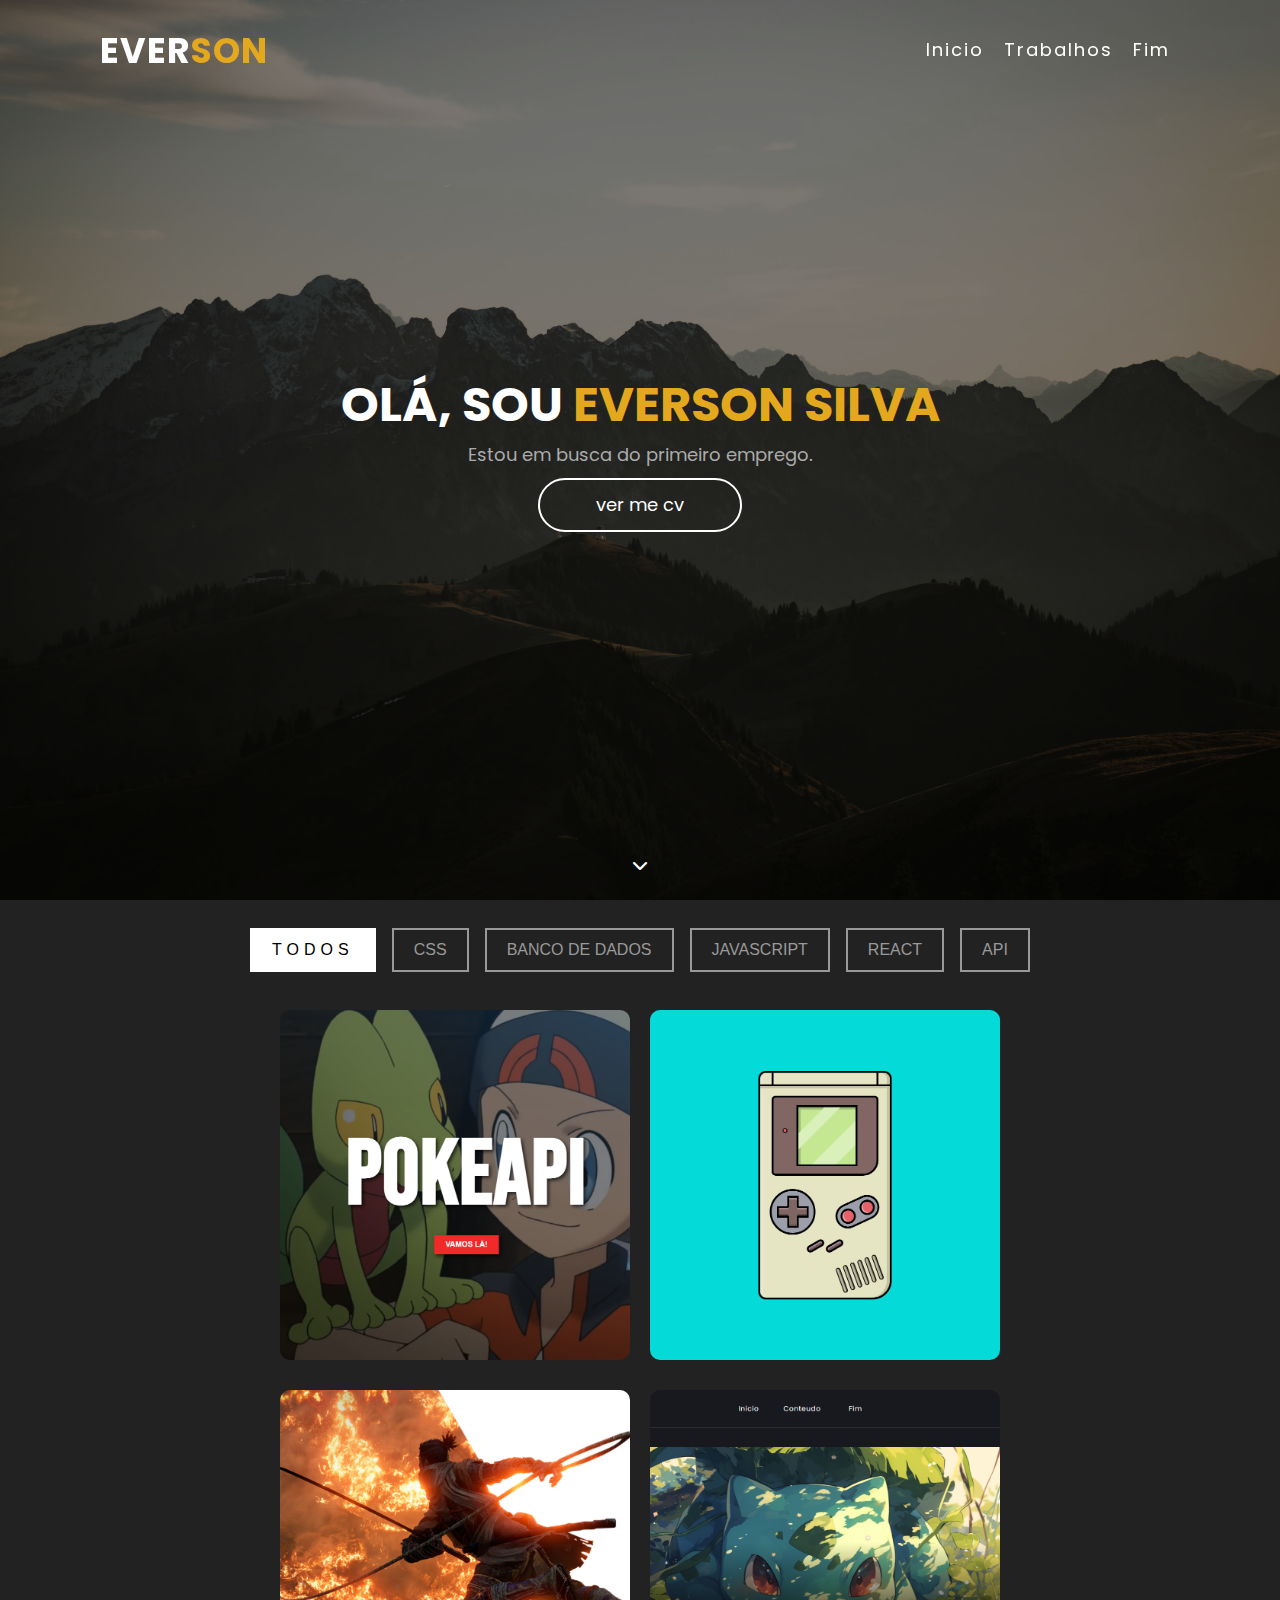
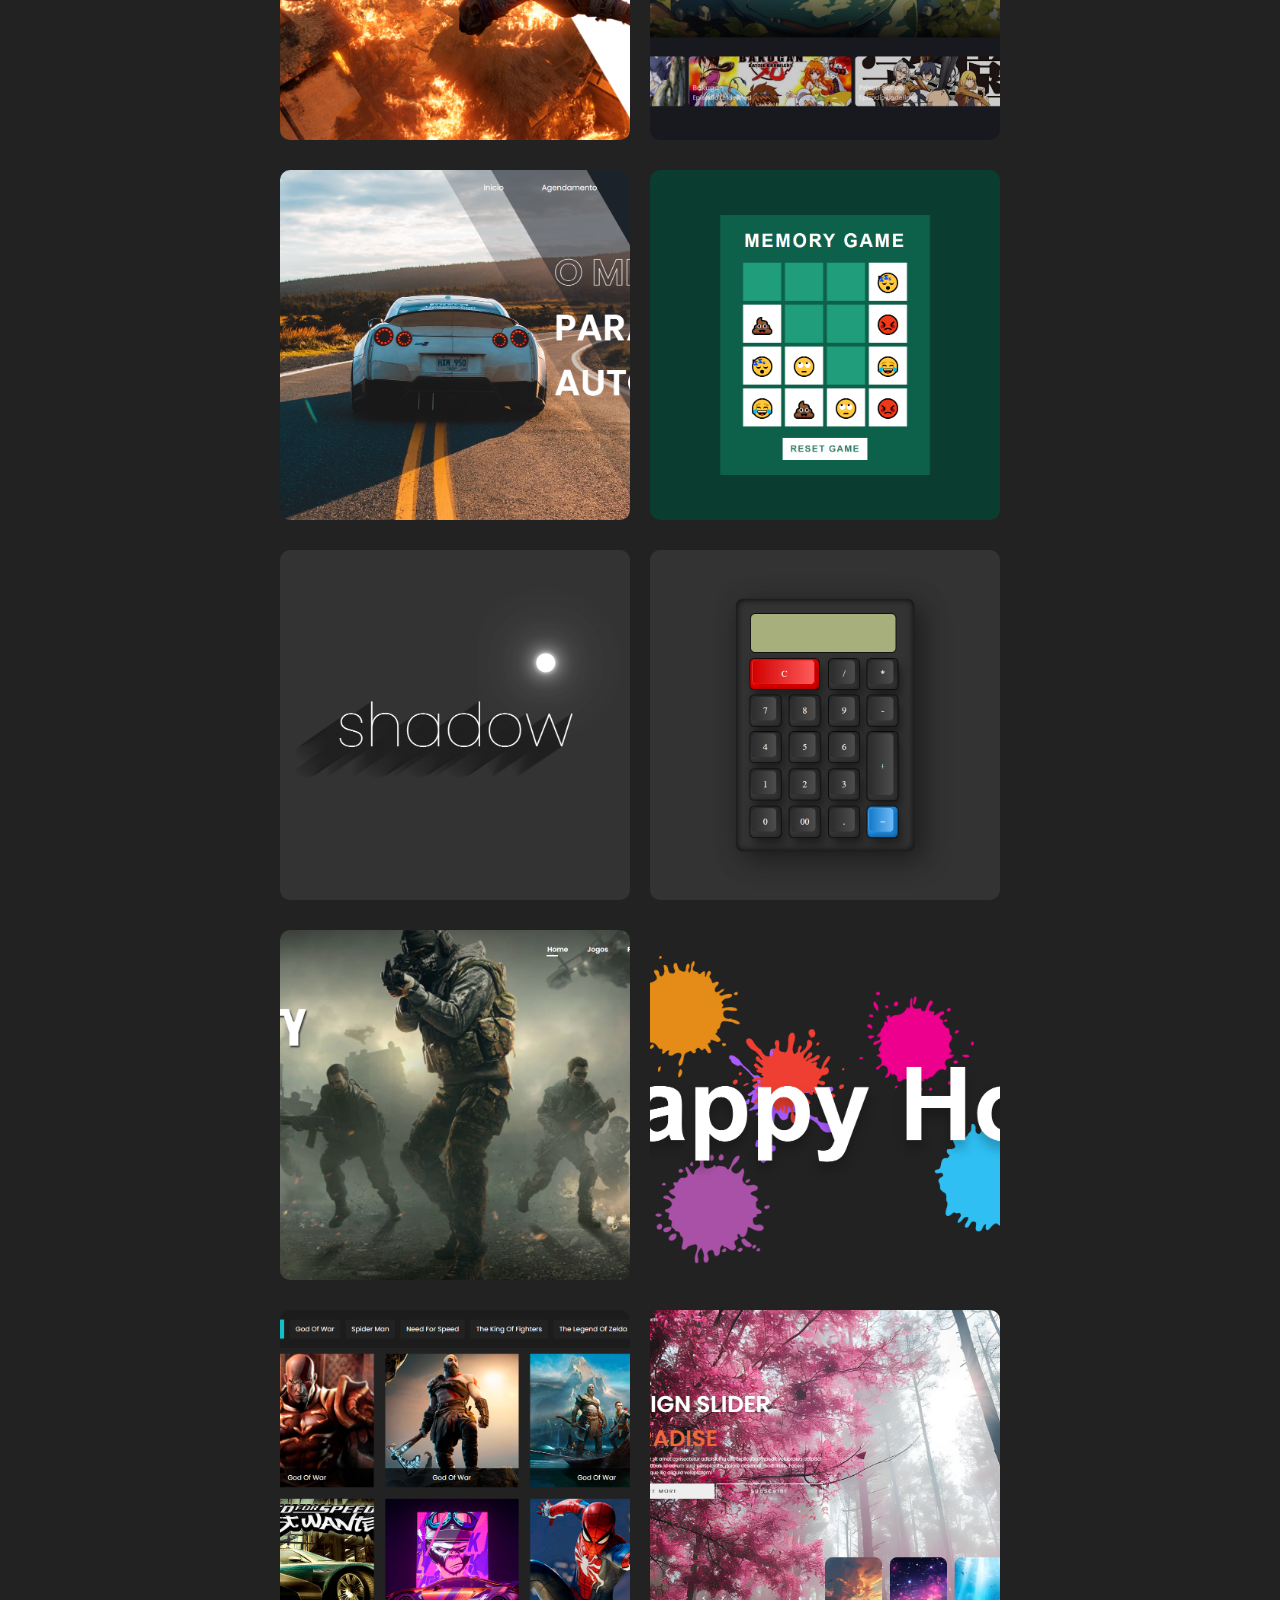
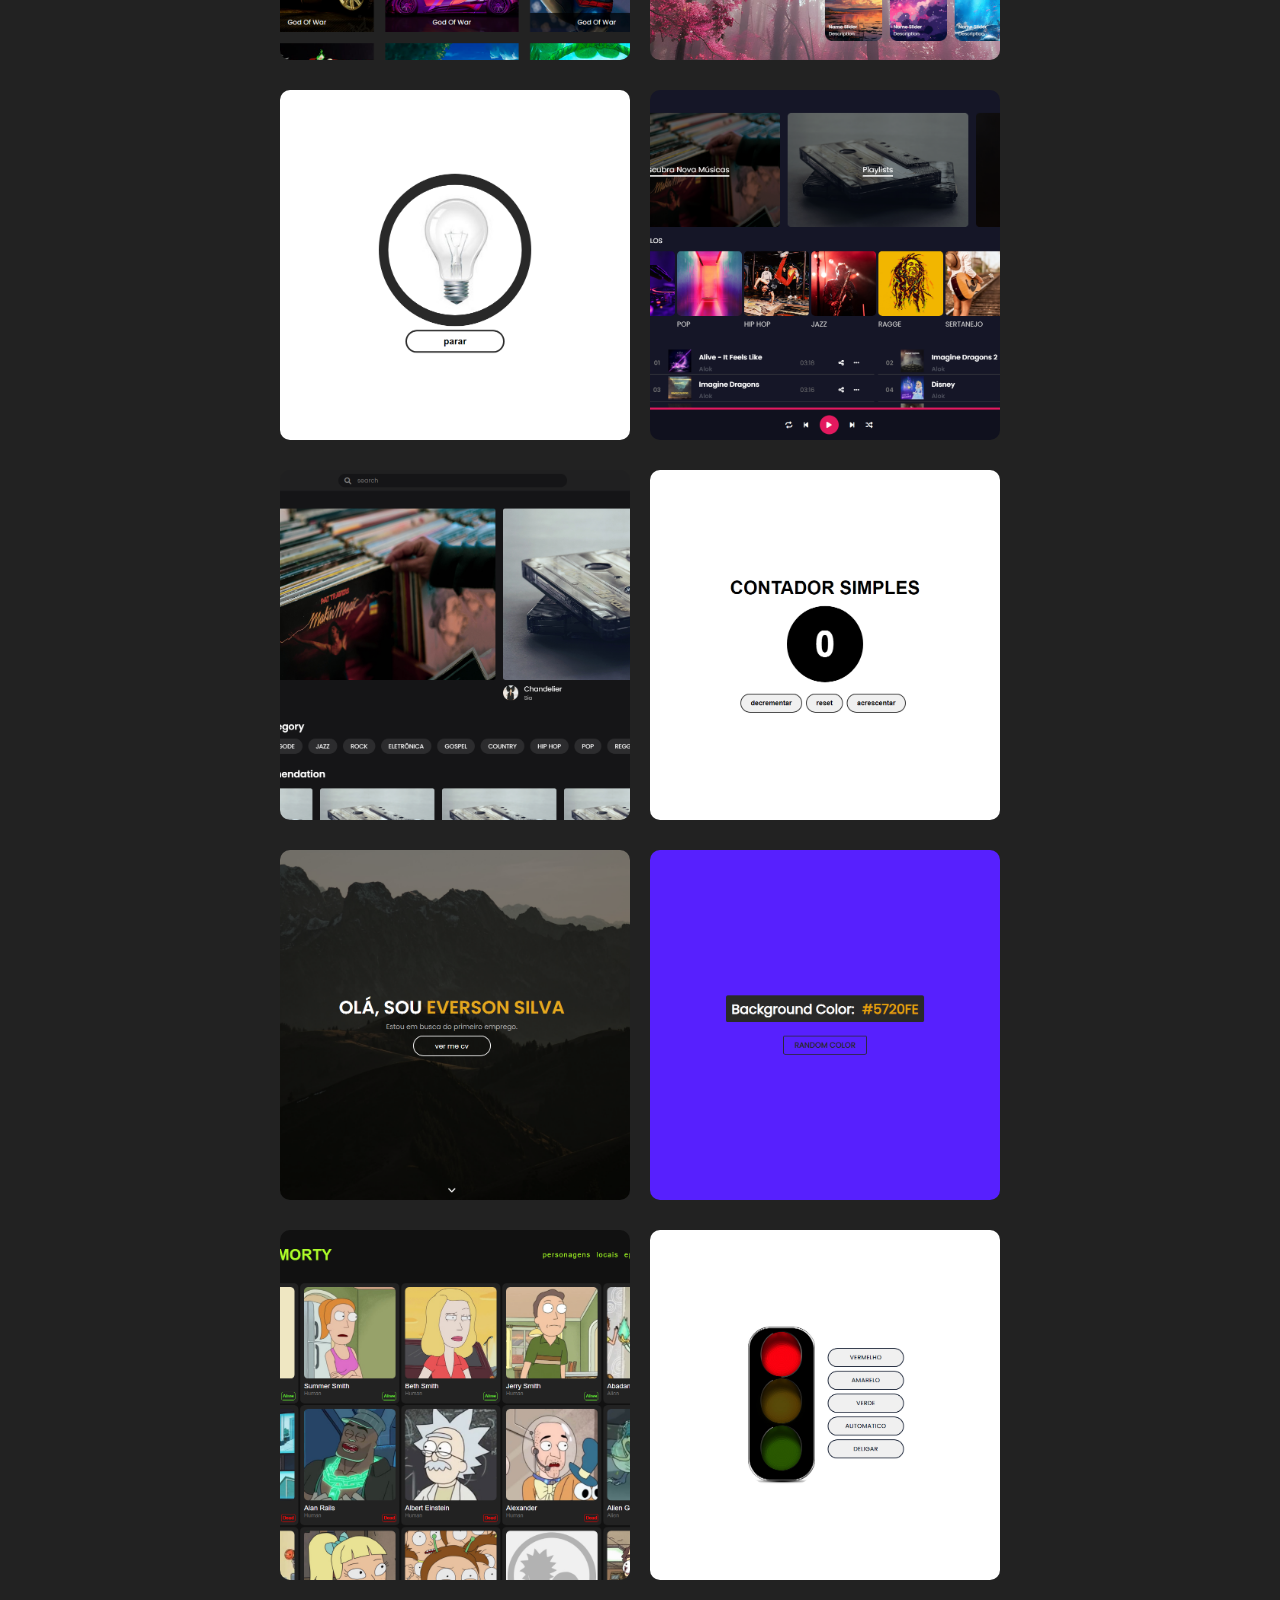
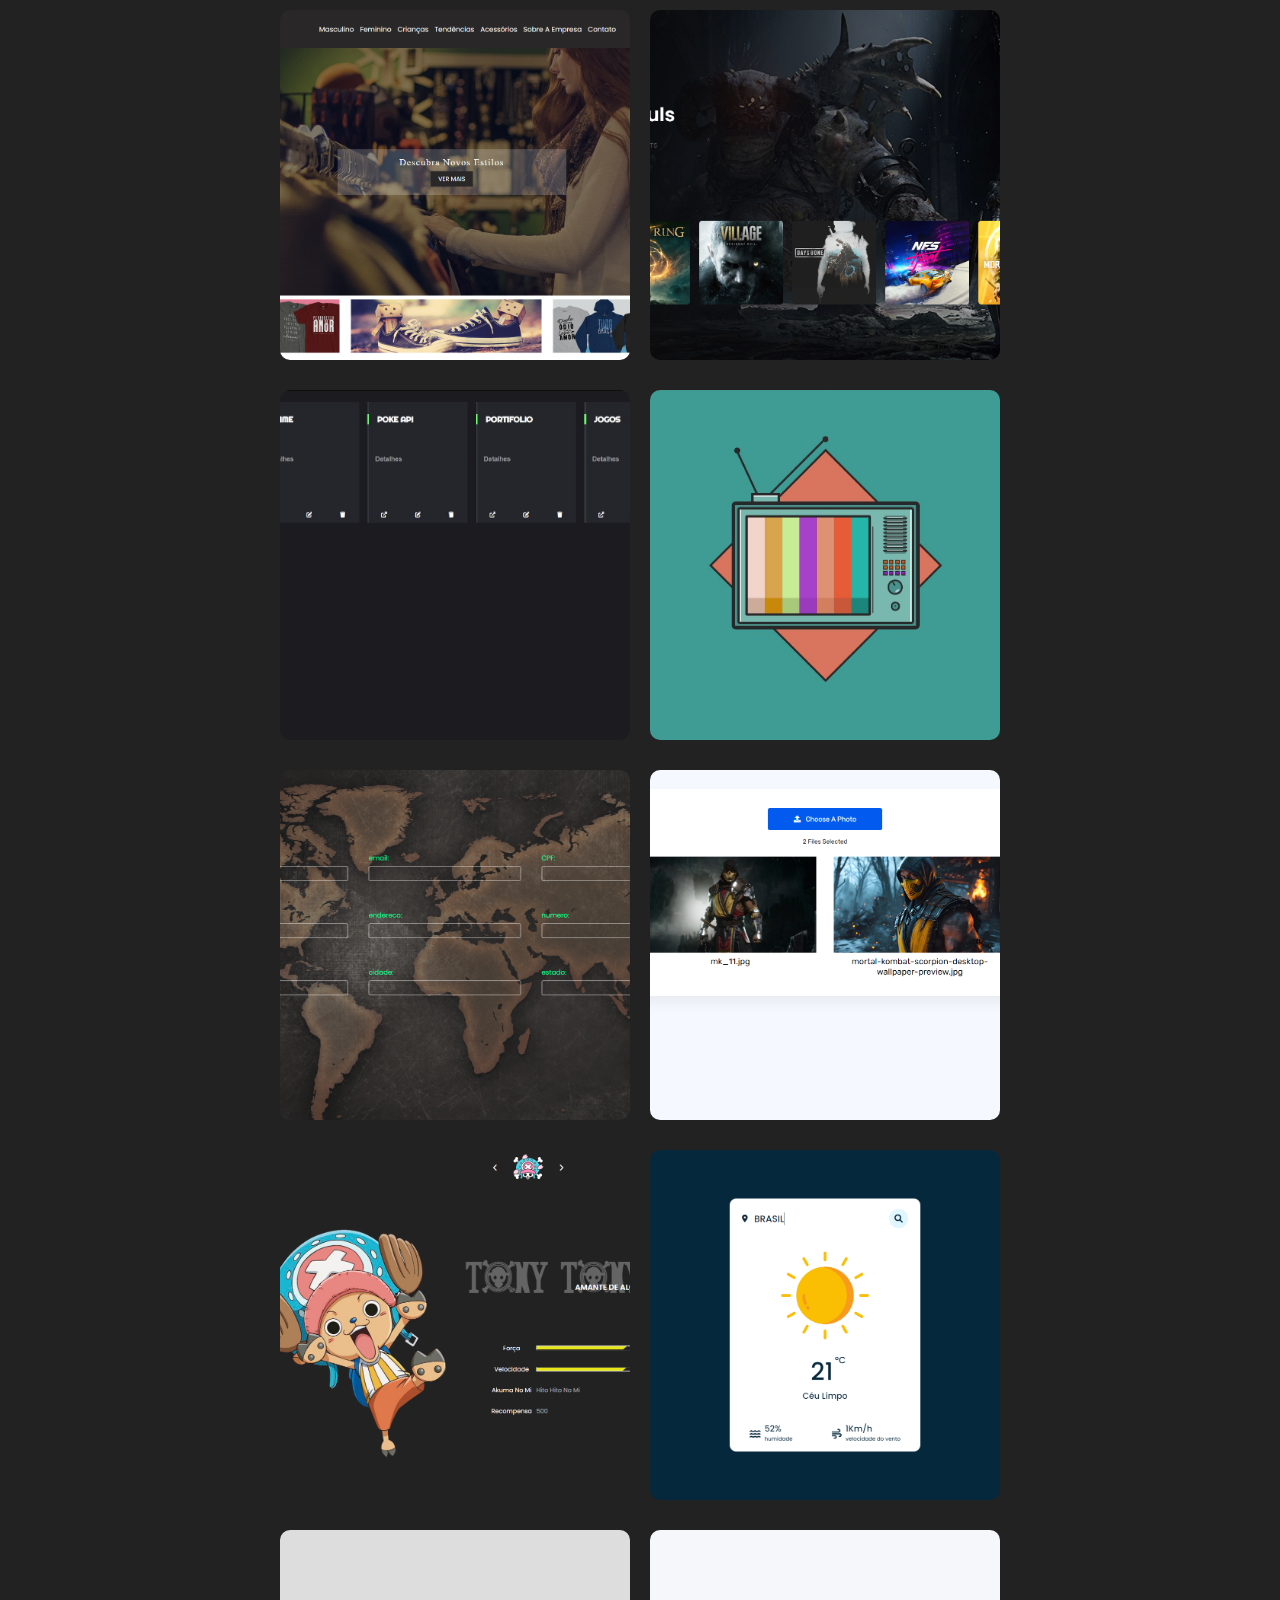
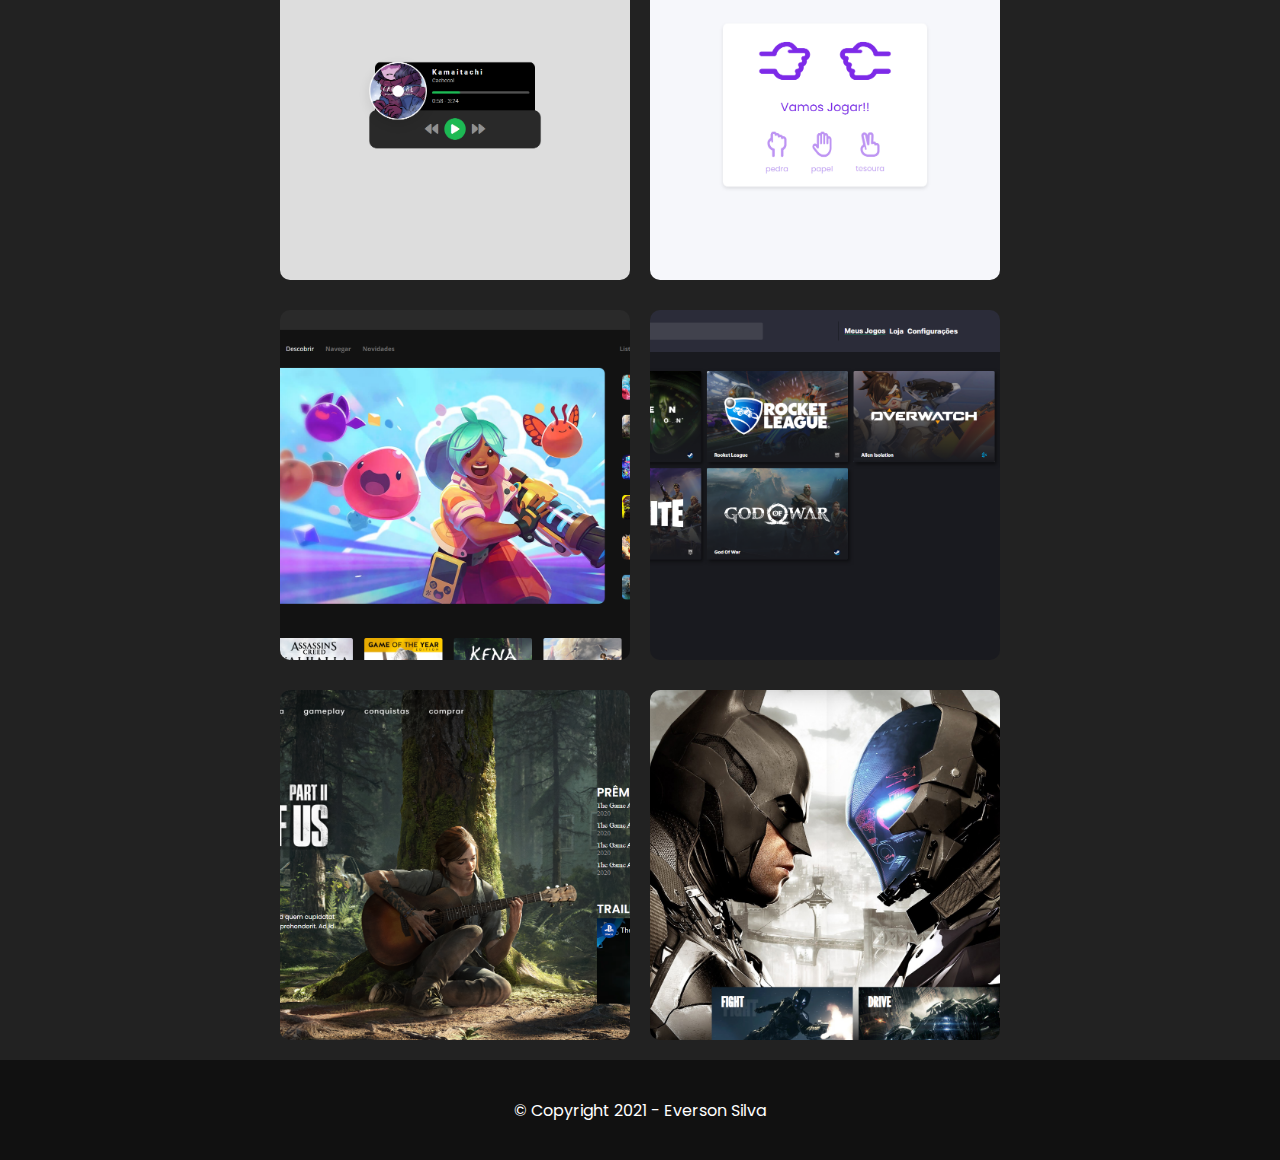
<file: index.html>
<!doctype html>
<html lang="pt-br">
    <head>
        <title> portfolio - inicio </title>
        <meta charset="utf-8">
        <script src="js/global.js" defer></script>
        <script src="js/script.js" defer></script>
        <link href="https://fonts.googleapis.com/css2?family=Poppins:wght@400;500;600&family=Roboto:wght@400;500;700&display=swap" rel="stylesheet">   
        <!--Font Awesome Icons-->
        <link rel="stylesheet" href="https://cdnjs.cloudflare.com/ajax/libs/font-awesome/6.0.0/css/all.min.css">
        <!-- Stylesheet (css) -->
        <link rel="stylesheet" type="text/css" href="css/style.css">    
        <link rel="stylesheet" type="text/css" href="css/globalStyles.css">    
    </head>
    <body>

    <div class="btnUp"></div>
<!-- ---------------- header ----------------  --> 
        <header id="init">
            <nav>
                <div id="logo">Ever<span class="color">son</span></div>
                <ul id="menu">
                    <li class="intensMenu"><a href="#init"> inicio </a></li>
                    <li class="intensMenu"><a id="trabalhos"> trabalhos </a></li>
                    <li class="intensMenu"><a href="#footer1"> fim </a></li>
                </ul>
            </nav>
            
            <div id="apresentation">
                <h2>olá, sou <span class="color">Everson Silva</span></h2>
                <p>Estou em busca do primeiro emprego.</p>
                <a href="src/curriculo/curriculo.pdf" target="_blank"> ver me cv </a>
                <div id="descer"><i class="fas fa-chevron-down"></i></div>
            </div>
            
        </header>
        
<!-- ---------------- filter ----------------  --> 
        <section id="filtro">
            <div class="itensFilter active" data-filter="all"> todos </div>
            <div class="itensFilter" data-filter="css"> css </div>
            <div class="itensFilter" data-filter="bdd"> banco de dados </div>
            <div class="itensFilter" data-filter="js"> javascript </div>
            <div class="itensFilter" data-filter="react"> react </div>
            <div class="itensFilter" data-filter="api"> api </div>
        </section>
        
<!-- ---------------- container ----------------  --> 
        <div id="container"></div>
                
<!-- ---------------- FOOTER ----------------  -->      
        <footer id="footer1">
            © Copyright 2021 - Everson Silva
        </footer>
        
    </body>
</html>
</file>
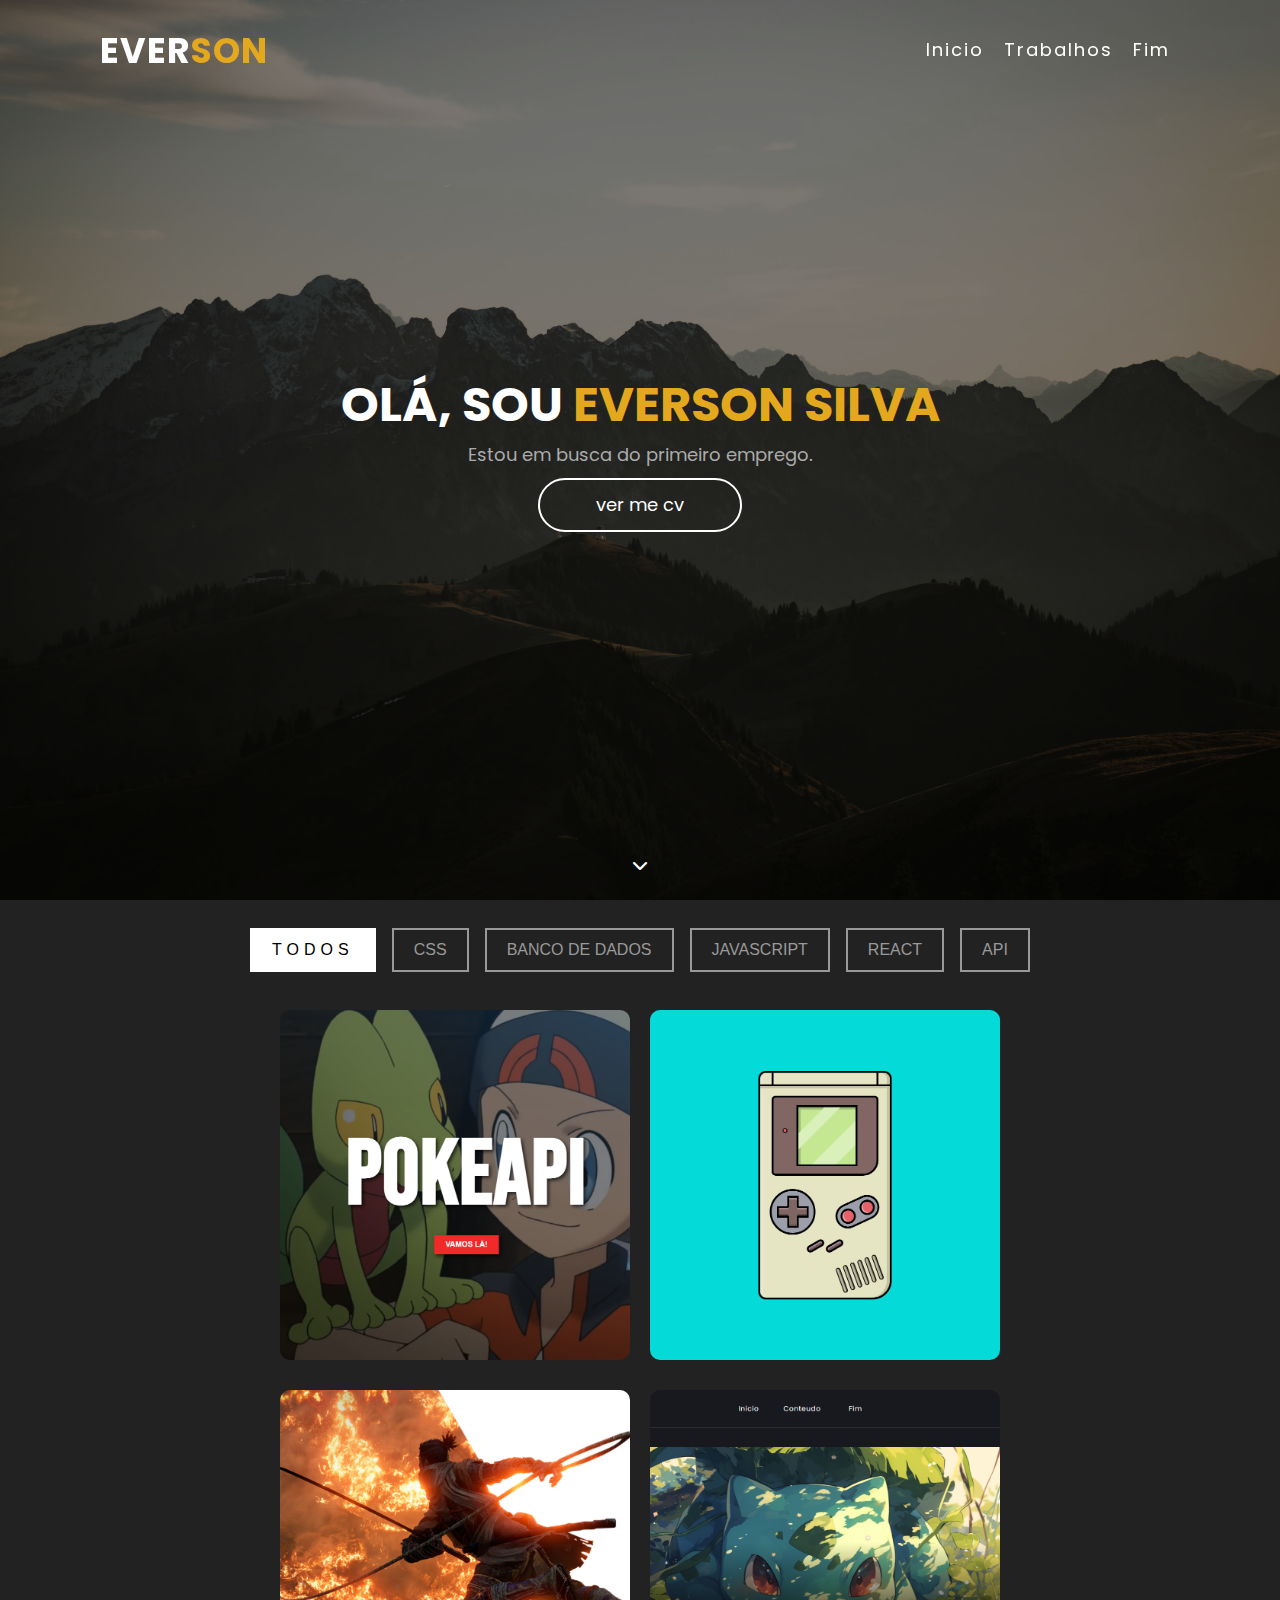
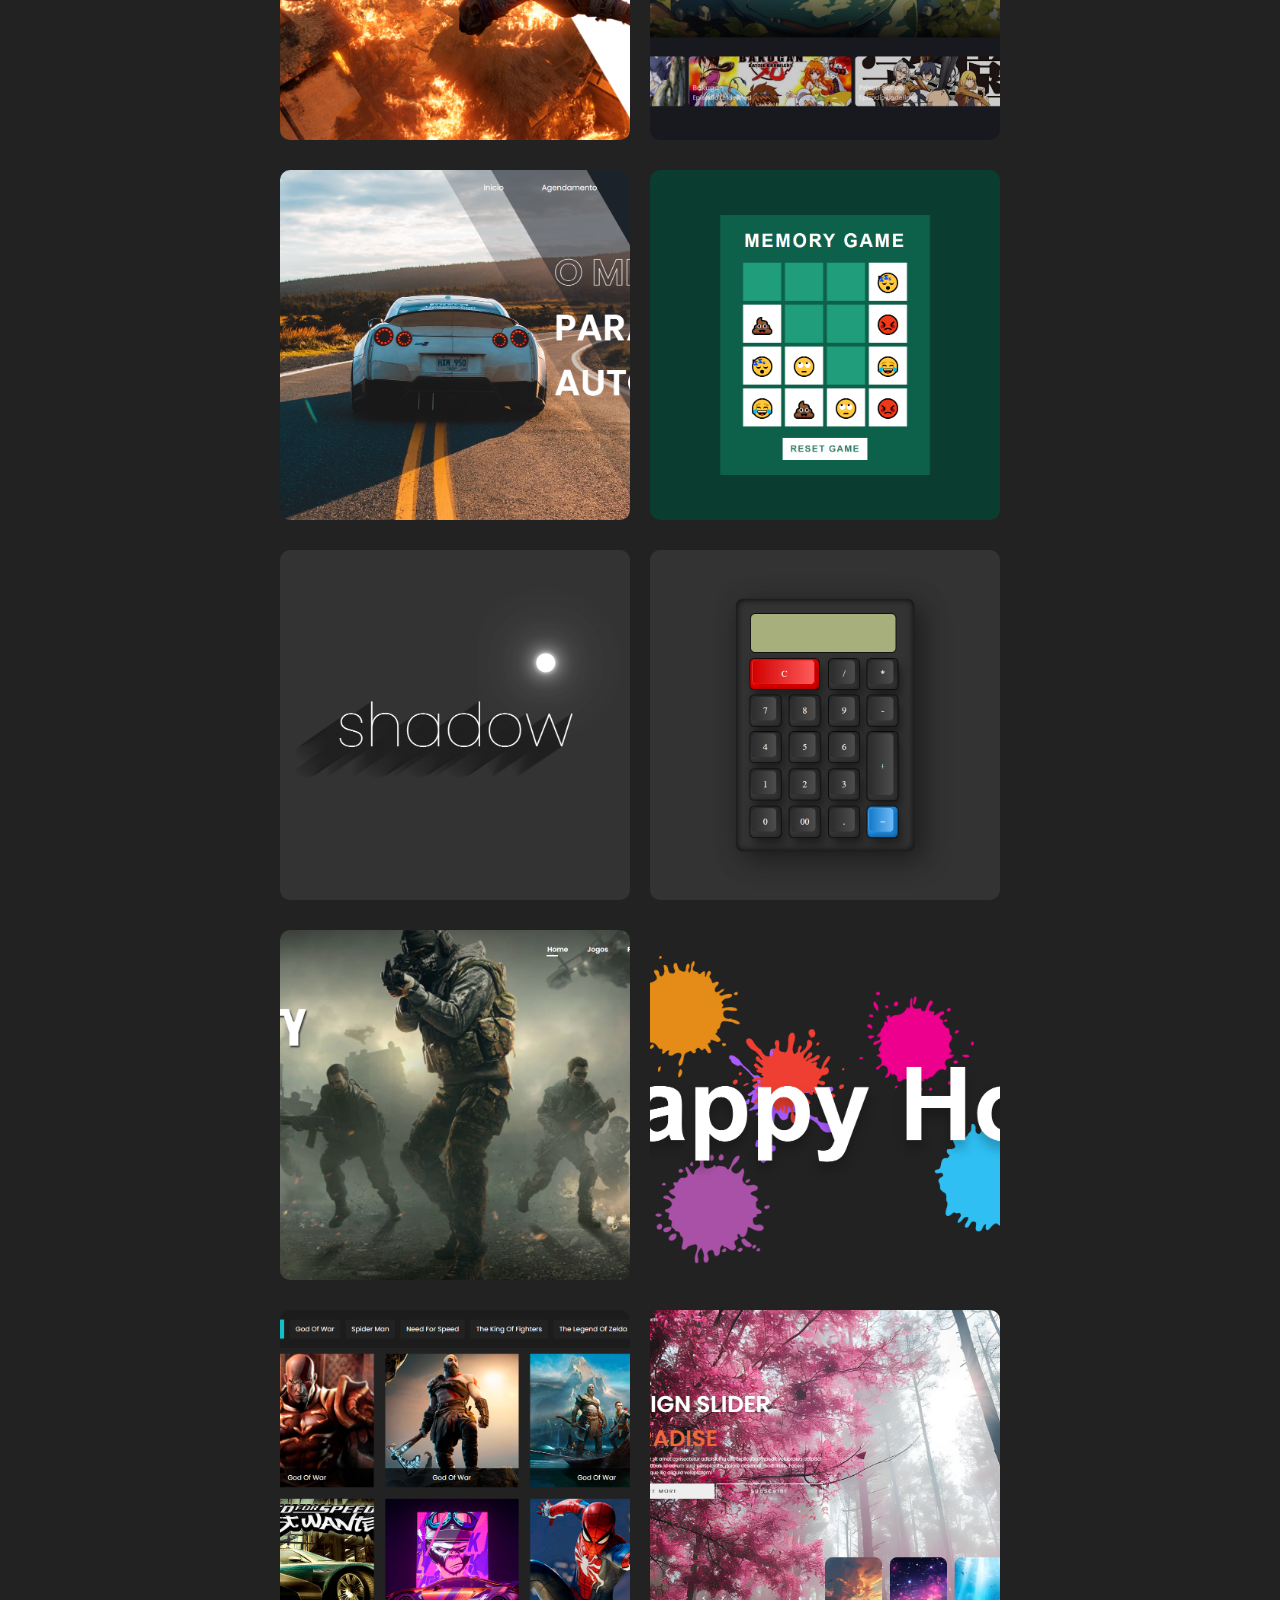
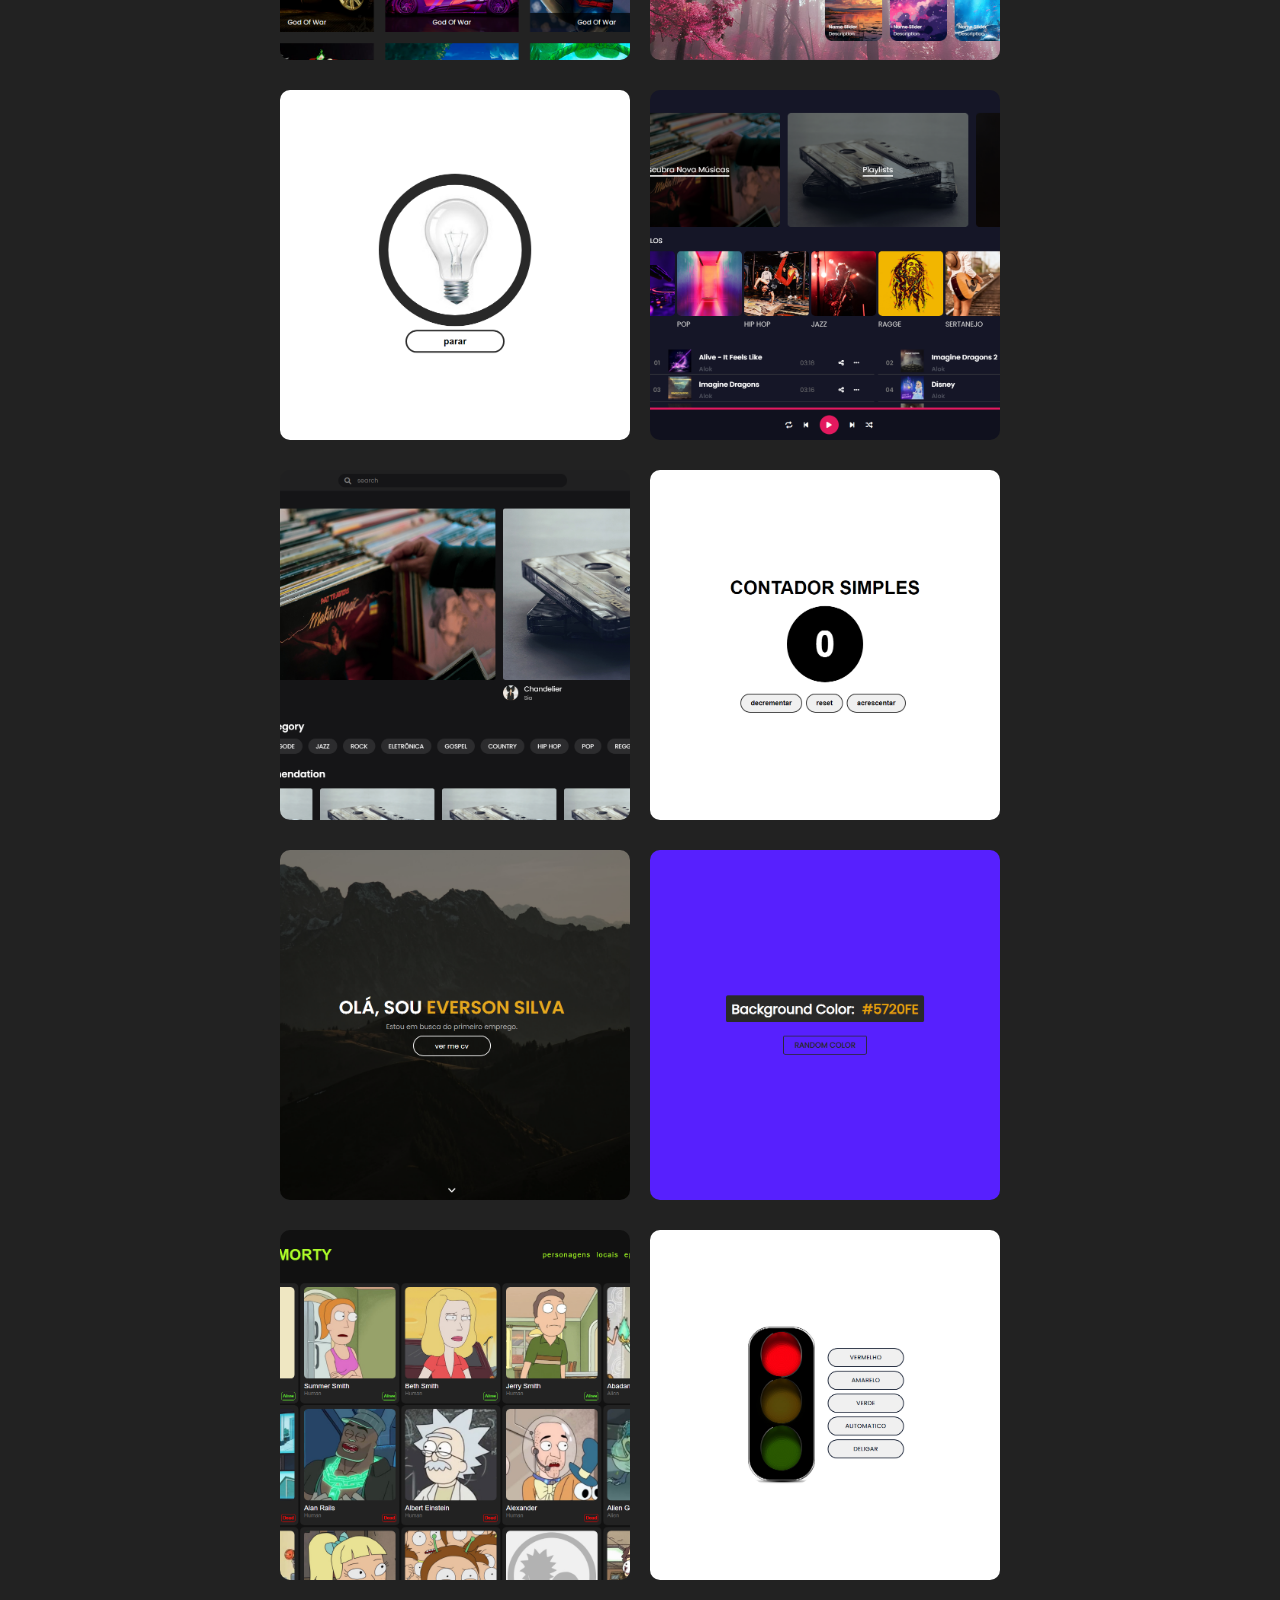
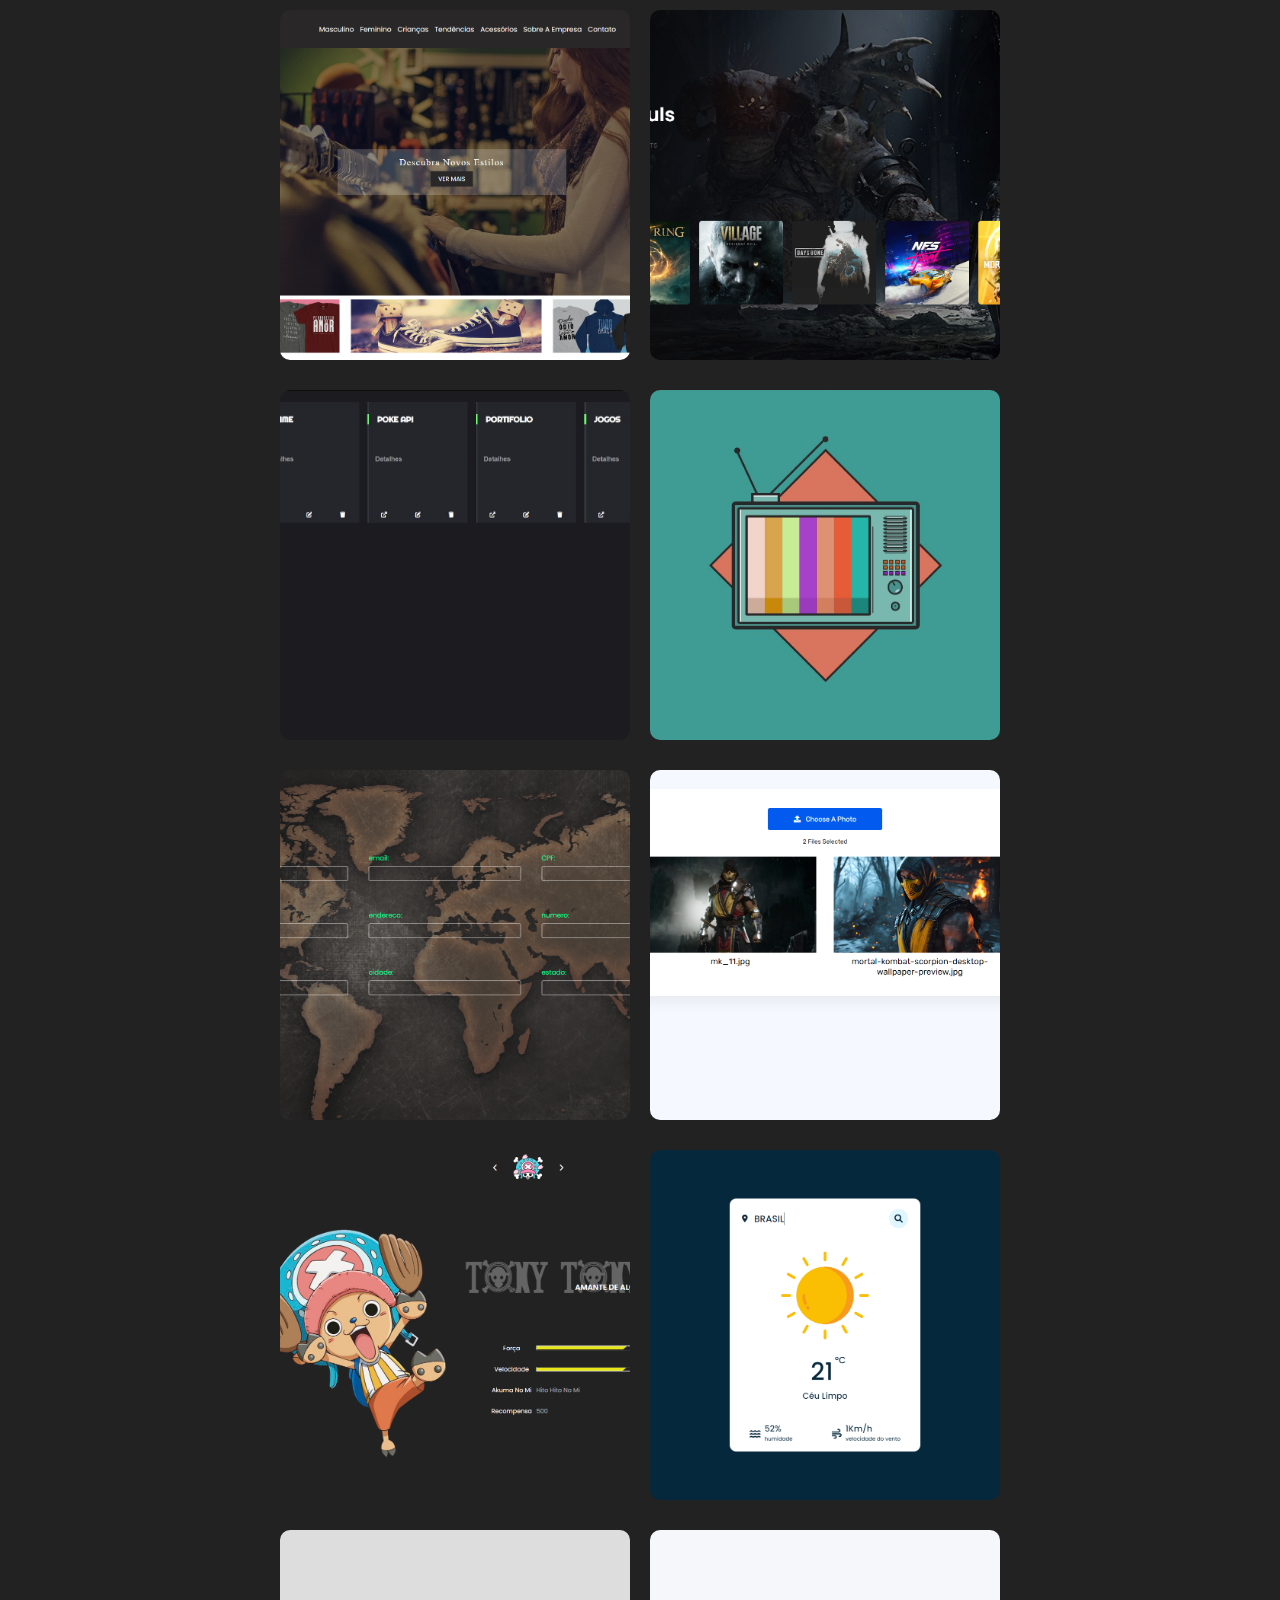
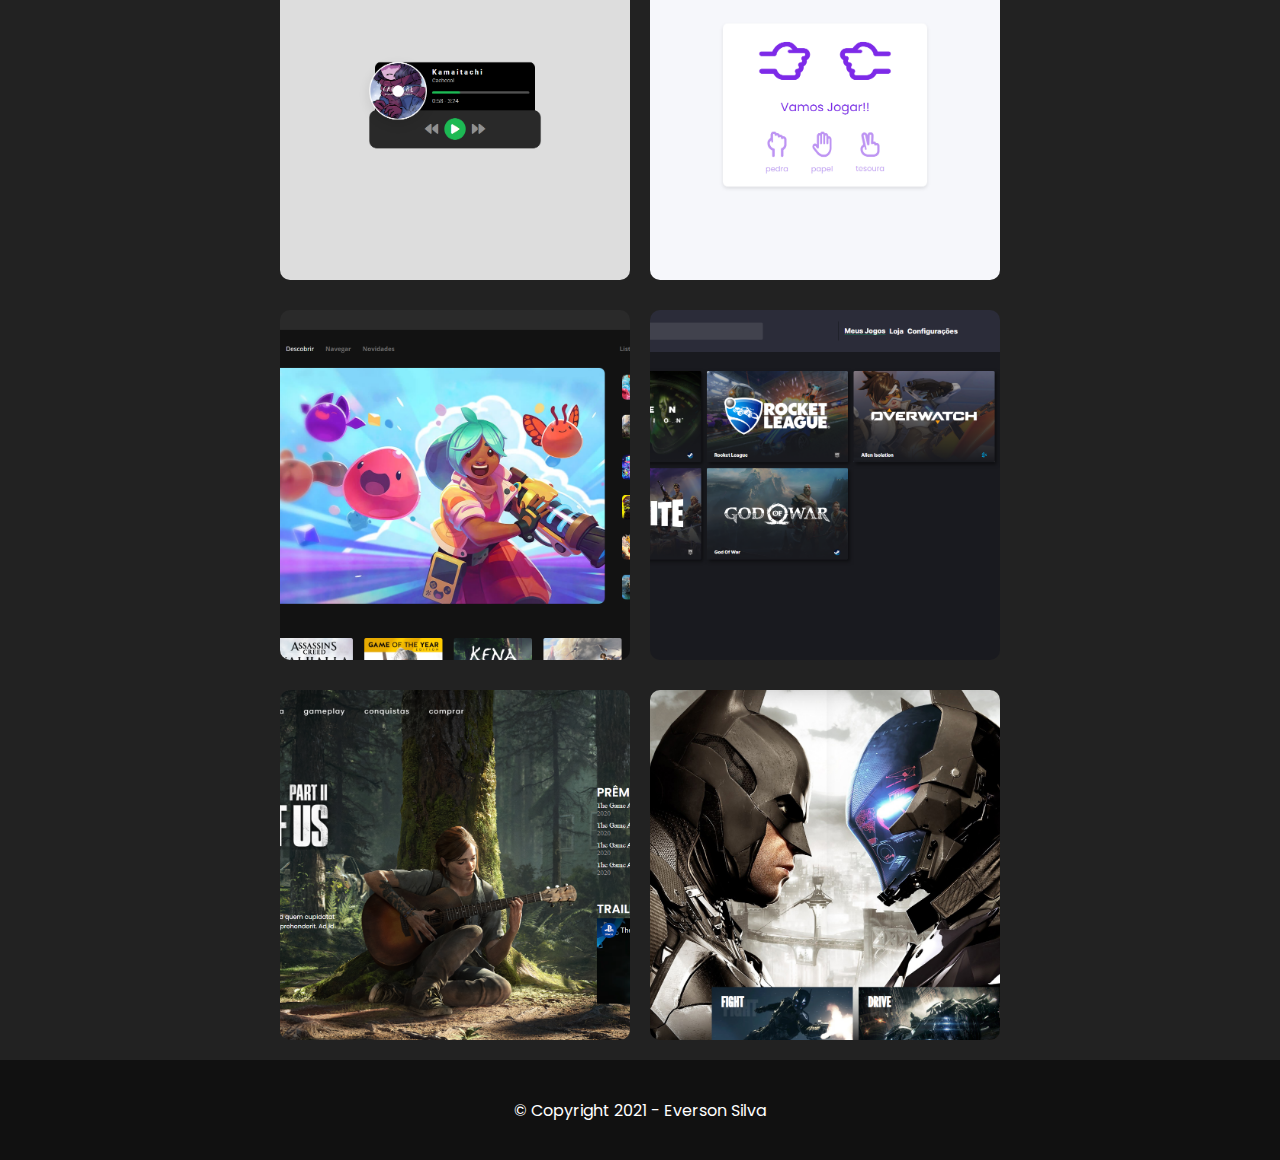
<file: pages/infocard.html>
<!doctype html>
<html lang="pt-br">
    <head>
        <title> title </title>
        <meta charset="utf-8">
        <script src="../js/global.js" defer></script> 
        <script src="../js/infoCard.js" defer></script> 
        <!-- Icone da guia -->
        <!-- <link rel="icon" type="imagem/png" href="/imagens/meufavicon.png" /> -->
        <!-- Google Fonts -->
        <link href="https://fonts.googleapis.com/css2?family=Poppins:wght@400;500;600&family=Roboto:wght@400;500;700&display=swap" rel="stylesheet">   
        <!--Font Awesome Icons-->
        <link rel="stylesheet" href="https://cdnjs.cloudflare.com/ajax/libs/font-awesome/6.0.0/css/all.min.css" />
        <!-- Stylesheet (css) -->
        <link rel="stylesheet" type="text/css" href="../css/infoCard.css">    
        <link rel="stylesheet" type="text/css" href="../css/globalStyles.css">    
    </head>
    <body>

    <div class="btnUp"></div>    
<!-- ---------------- header ----------------  --> 
        <header>
            <nav>
                <a href="../index.html" id="logo">Ever<span class="color">son</span></a>
                
                <ul id="menu">
                    <li class="intensMenu"><a href="../index.html"> inicio </a></li>
                    <li class="intensMenu"><a id="trabalhos"> trabalho </a></li>
                    <li class="intensMenu"><a href="#footer"> fim </a></li>
                </ul>
            </nav>
            
            <div id="apresentation">
                <h2>olá, sou <span class="color">Everson Silva</span></h2>
                <p>Estou em busca do primeiro emprego.</p>
                <a href="../src/curriculo/curriculo.pdf" target="_blank"> ver me cv </a>
                <div id="descer"><i class="fas fa-chevron-down"></i></div>
            </div>
            
        </header>
        
<!-- ---------------- conteudo ----------------  --> 
        <section id="introduction">
            <div id="title"></div>
            
            <div id="infoCard">
                <!-- <div id="containerImgProjeto"></div> -->

                <div id="containerSlider">
                    <div id="prev" class="btn">
                        <i class="fa-solid fa-chevron-left"></i>
                    </div>
        
                    <div id="next" class="btn">
                        <i class="fa-solid fa-chevron-right"></i>
                    </div>
                    <div id="slider"></div>
    
                    <div class="balls"></div>
                </div>
                
                <div id="ferramentas">
                    <div id="tecnologias"></div>
                    
                    <div id="infoFerramentas"></div>
                </div>
            </div>

            <div id="containerBtnsSite">
                <a id="btnGitHub" target="_blank"> ver o repositorio no github </a>
                <a id="btnSite" target="_blank"> ver site </a>
            </div>

        </section> 

<!-- ---------------- FOOTER ----------------  -->      
        <footer id="footer">
            © Copyright 2021 - Everson Silva
        </footer> 
        
    </body>
</html>
</file>
<file: css/style.css>
/* ============== filter ============== */
#filtro{
    height: 100px;
    width: 100%;
    display: flex;
    justify-content: center;
    align-items: center;
}

/* ----- itens menu ----- */
.itensFilter{
    height: 40px;
    width: auto;
    padding-left: 20px;
    padding-right: 20px;
    color: #999999;
    border: 2px solid #999999;
    transition: .5s;
    cursor: pointer;
    display: flex;
    justify-content: center;
    align-items: center;
    
    font-size: 16px;
    text-transform: uppercase;
    font-family: 'Kdam Thmor Pro', sans-serif;
    margin: 8px;
}

.itensFilter:hover{
    color: #fff;
    border: 2px solid #fff;
    transition: .5s;
    letter-spacing: 5px;
}

.active{
    color: var(--menu);
    border: 2px solid #fff;
    background: #fff;
    transition: .5s;
    letter-spacing: 5px;
}

.hide{
    display: none;
}

/* ============= container ============= */
#container{
    min-height: 100px;
    width: 1450px;
    display: flex;
    flex-wrap: wrap;
    justify-content: center;
    align-items: center;
    transition: .5s;
}

/* ----- card ----- */
.card{
    height: 350px;
    width: 350px;
    border-radius: 10px;
    overflow: hidden;
    margin: 10px;
    cursor: pointer;
    transition: .5s;
    position: relative;
}

.card img{
    height: 100%;
    width: 100%;
    object-fit: cover;
}

.card:hover{
    width: 665px;
    transition: .5s;
}

/* ----- infocard ----- */
.infoCard{
    height: 100%;
    width: 100%;
    background: rgba(0,0,0,0.7);
    position: absolute;
    bottom: -100%;
    left: 0;
    display: flex;
    justify-content: center;
    align-items: center;
    flex-direction: column;
    transition: .5s;
}

.title{
    font-size: 20px;
    text-transform: uppercase;
    color: #fff;
    margin-bottom: 10px;
    font-weight: bold;
    font-family: poppins;
}

.btn{
    font-size: 18px;
    width: auto;
    height: 40px;
    padding-left: 30px;
    padding-right: 30px;
    
    display: flex;
    justify-content: center;
    align-items: center;
    color: #fff;
    border: 2px solid #fff;
    text-transform: capitalize;
    transition: .5s;
    font-family: poppins;
}

.card:hover > .infoCard{
    transition: .5s;
    bottom: 0;
}

.clickCard{
    height: 100%;
    width: 100%;
    background-color: transparent;
    position: absolute;
    top: 0;
    left: 0;
    z-index: 10;
}

/* ============= responsivo ============= */
@media only screen and (max-width: 1425px) {
    #container{
        width: 100%;  
        display: grid;
        grid-template: '. .';
    }
    
    header{
        height: 50vh;
    }
    
    .card{
        margin-bottom: 20px;
    }
}

@media only screen and (max-width: 1080px) {
/*     ----- container ----- */
    #container{
        width: 100%;
        flex-direction: column; 
        display: flex;
        
    }
    
    .card{
        height: auto;
        width: 90%;
        margin-bottom: 20px;
    }
    
    .card:hover{
        width: 90%;
    }
}
</file>
<file: css/globalStyles.css>
*{
    padding: 0;
    margin: 0;
    text-decoration: none;
    list-style: none;
}

html{
    scroll-behavior: smooth;
}

body{
    min-height: 100vh;
    width: 100%;
    background: #222;
    display: flex;
    justify-content: center;
    align-items: center;
    flex-direction: column;
    overflow-X: hidden;
}

/* ============= btnUp ============= */
.btnUp{
    height: 50px;
    width: 50px;
    border: 2px solid #fff;
    position: fixed;
    display: flex;
    justify-content: center;
    align-items: center;
    bottom: 30px;
    right: 40px;
    border-radius: 50%;
    transform: rotate(45deg);
    padding-top: 3px;
    padding-left: 3px;
    box-sizing: border-box;
    cursor: pointer;
    transition: .5s;
    opacity: 0;
    visibility: hidden;
    z-index: 100;
}

.btnUp::before{
    content: '';
    height: 10px;
    width: 10px;
    border-top: 2px solid #fff;
    border-left: 2px solid #fff;
}

.btnUp:hover{
    transform: scale(1.1) rotate(45deg);
}

.btnUpActive{
    opacity: 1;
    visibility: visible;
}

/* ============= header ============= */
header{
    height: 100vh;
    width: 100%;
    background-image: url(../src/wallpaper/mountain.jpg);
    background-size: cover;
    background-origin: border-box;
    background-position: bottom;
    background-repeat: no-repeat;
    position: relative;
    display: flex;
    justify-content: center;
    align-items: center;
    flex-direction: column;
}

nav{
    height: 100px;
    width: 100%;
    display: flex;
    justify-content: space-between;
    align-content: center;
    align-items: center;
    padding: 15px 100px;
    box-sizing: border-box;
    position: fixed;
    top: 0;
    left: 0;
    z-index: 100;
    transition: .6s;
}


/* ----- logo ----- */
#logo{
    font-size: 35px;
    font-family: 'Poppins', sans-serif;
    text-transform: uppercase;
    font-weight: 700;
    color: #fff;
    letter-spacing: 1px;
    
    transition: .6s;
}

.color{
    color: #E3A81E;
}

/* ----- menu ----- */
#menu{
    height: auto;
    width: auto;
    display: flex;
    justify-content: center;
    align-items: center;
}

.intensMenu{
    height: auto;
    width: auto;
    display: flex;
    justify-content: center;
    align-items: center;
}

.intensMenu a{
    color: #fff;
    padding-left: 10px;
    padding-right: 10px;
    letter-spacing: 2px;
    font-family: 'Poppins', sans-serif;
    font-size: 18px;
    cursor: pointer;
    transition: .5s;
    text-transform: capitalize;
    display: flex;
    justify-content: center;
    align-items: center;
    border-bottom: 2px solid transparent;
}

.intensMenu a:hover{
    transform: scale(1.1);
    border-bottom: 2px solid #fff;
    padding-left: 15px;
    padding-right: 15px;
}

.scrollMenu{
    height: 75px;
    background: rgba(17, 17, 17,.7);
}

/* ----- apresentation ----- */
#apresentation{
    height: 100%;
    width: 100%;
    background: rgba(0,0,0,0.5);
    display: flex;
    justify-content: center;
    align-items: center;
    flex-direction: column;
    position: absolute;
    top: 0;
    left: 0;
}

#apresentation h2{
    font-family: 'poppins', arial;
    color: #fff;
    text-transform: uppercase;
    font-size: 3em;
}

#apresentation p{
    color: #ababab;
    font-size: 18px;
    margin-bottom: 10px;
    font-family: 'poppins', arial;
}

#apresentation a{
    height: 50px;
    width: 200px;
    border: 2px solid #fff;
    border-radius: 40px;
    background: transparent;
    color: #fff;
    font-size: 18px;
    display: flex;
    justify-content: center;
    align-items: center;
    font-size: 18px;
    font-family: 'Poppins', sans-serif;
}

#descer{
    color: #fff;
    cursor: pointer;
    transition: all .5s;
    animation: menuDescer 2s linear infinite;
    position: absolute;
    bottom: 25px;
}

#descer:hover{
    color: #e3a81e;    
}

@keyframes menuDescer{
    0%{
        font-size: 25px;
        transform: translateY(0px);
    }
    
    50%{
        font-size: 20px;
        transform: translateY(15px);
    }
    
    100%{
        font-size: 25px;
        transform: translateY(0px);
    }
}

/* ============= footer ============= */
footer{
    height: 100px;
    width: 100%;
    background: #111;
    display: flex;
    justify-content: center;
    align-content: center;
    align-items: center;
    
    font-size: 1em;
    color: #fff;
    font-family: 'poppins', arial;
}
</file>
<file: css/infoCard.css>
/* =============== introdução =============== */
#introduction{
    height: 100vh;
    width: 100%;
    display: flex;
    justify-content: flex-start;
    align-items: center;
    position: relative;
    padding-top: 30px;
    box-sizing: border-box;
    flex-direction: column;
}

#title{
    height: auto;
    width: 100%;
    display: flex;
    justify-content: center;
    align-items: center;
    flex-direction: column;
}

#title h2{
    color: #fff;
    font-size: 2em;
    font-family: poppins;
    font-weight: bold;
    text-transform: uppercase;
    letter-spacing: 1px;
}

#title p{
    color: #999999;
    text-align: justify;
    font-family: poppins;
    font-size: 16px;
    
    margin-bottom: 20px;
}

#infoCard{
    height: auto;
    width: 100%;
    display: flex;
    justify-content: center;
    align-items: flex-start;
}

/* ===== container images ============================================= */
#containerSlider{
    height: 620px;
    width: 1200px;
    margin-right: 10px;
    border-radius: 15px;
    position: relative;
    overflow: hidden;
    border: 2px solid transparent;
    transition: .5s;
}

#containerSlider:hover{
    border-color: rgba(255,255,255,.2);
}

/* ===== botoes ===== */
.btn{
    height: 100%;
    width: 60px;
    position: absolute;
    color: #fff;
    padding: 10px;
    text-align: center;
    display: flex;
    align-items: center;
    justify-content: center;
    cursor: pointer;
    transition: all 0.4s;
    font-size: 1.7em;
    transition: 0.5s;
    background: transparent;
}

.btn:hover{
    width: 30%;
}

#prev{
    left: 0;
    border-top-left-radius: 15px;
    border-bottom-left-radius: 15px;
}

#prev:hover{
    background: linear-gradient(90deg, rgba(255,255,255,.4), rgba(255,255,255,.2), transparent);
}

#next{
    right: 0;
    border-top-right-radius: 15px;
    border-bottom-right-radius: 15px;
}

#next:hover{
    background: linear-gradient(90deg, transparent, rgba(255,255,255,.2), rgba(255,255,255,.4))
}

#slider{
    height: 100%;
    width: calc(1025px * 11);
    display: flex;
    justify-content: flex-start;
    align-items: flex-start;
}

#slider img{
    height: 100%;
    width: 1200px;
    object-fit: cover;    
    border-radius: 10px;
}

#imgActive{
    transition: all 0.5s;
}

/* ===== balls===== */
.balls{
    position: absolute;
    width: 1024px;
    display: flex;
    justify-content: center;
    margin-top: -45px;
}

.balls div{
   transition: all 0.5s;
   border: 3px solid #fff;
   padding: 8px;
   border-radius: 50%;
   margin-right: 15px;
   cursor: pointer;
}

.balls div:hover{
   background-color: #fff;

}

.ballActive{
    transition: all 0.5s;
    background-color: #fff;
}

/* =============== ferramentas =============== */
#ferramentas{
    height: 619px;
    width: auto;
    display: flex;
    justify-content: space-between;
    align-items: center;
    flex-direction: column;
}

#tecnologias{
    height: 400px;
    width: 400px;
    display: grid;
    justify-content: center;
    align-items: center;
    grid-template-columns: repeat(3, 1fr);
    grid-template-rows: repeat(3, 1fr);
    padding: 20px;
    box-sizing: border-box;
    background: #333232;
    border-radius: 10px;
    border: 2px solid transparent;
    transition: .5s;
    position: relative;
}

#tecnologias:hover{
    border-color: rgba(255,255,255,.2);
}

.cardTecnologia{
    height: 90px;
    width: 90px;
    padding: 5px;
    box-sizing: border-box;
    border-radius: 5px;
    overflow: hidden;
    background: #222;

    position: relative;
    left: -30px;
    opacity: 0;
    visibility: hidden;
    transition: all 0.5s;
}

.cardTecnologia:nth-child(1){
    animation-delay: 0.1s;
}

.cardTecnologia:nth-child(2){
    animation-delay: 0.3s;
}

.cardTecnologia:nth-child(3){
    animation-delay: 0.5s;
}

.cardTecnologia:nth-child(4){
    animation-delay: 0.7s;
}

.cardTecnologia:nth-child(5){
    animation-delay: 0.9s;
}

.cardTecnologia:nth-child(6){
    animation-delay: 1.1s;
}

.cardTecnologia:nth-child(7){
    animation-delay: 1.3s;
}

.cardTecnologia:nth-child(8){
    animation-delay: 1.5s;
}

.cardTecnologia:nth-child(9){
    animation-delay: 1.7s;
}

.cardTecnologia img{
    height: 100%;
    width: 100%;
    object-fit: cover;
}

#infoFerramentas{
    height: 200px;
    width: 100%;
    background: #333232;
    display: flex;
    justify-content: space-around;
    align-items: center;
    flex-direction: column;
    border-radius: 10px;
    padding: 10px;
    box-sizing: border-box;
    border: 2px solid transparent;
    transition: .5s;
    position: relative;
    overflow: hidden;
}

#infoFerramentas:hover{
    border-color: rgba(255,255,255,.2);
}

.infoFerramentasTitle{
    height: auto;
    width: 100%;
    display: flex;
    justify-content: flex-start;
    align-items: center;
    position: relative;
    left: -30px;
    opacity: 0;
    visibility: hidden;
    transition: all 0.5s;
}

.infoFerramentasTitle:nth-child(1){
    animation-delay: 0.7s;
}

.infoFerramentasTitle:nth-child(2){
    animation-delay: 0.5s;
}

.infoFerramentasTitle:nth-child(3){
    animation-delay: 0.3s;
}

.infoFerramentasTitle:nth-child(4){
    animation-delay: 0.1s;
}

/*  ===== animações ===== */
.rightCardEffect{
    animation: rightCardEffect .2s linear 1 forwards;
}

.leftCardEffect{
    animation: leftCardEffect .2s linear 1 forwards;
}

@keyframes rightCardEffect {
    to{
        left: 0;
        opacity: 1;
        visibility: visible;
        transition: all 0.5s;
    }
}

@keyframes leftCardEffect {
    to{
        left: -30px;
        opacity: 0;
        visibility: hidden;
        transition: all 0.5s;
    }
}

.infoFerramentasTitle p{
    color: #fff;
    font-size: 18px;
    font-family: Poppins;
    margin-right: 20px;
    text-transform: capitalize;
}

.infoFerramentasTitle i{
    font-size: 18px;
}

.fa-check{
    color: #2edb0f;
}

.fa-xmark{
    color: #ff0000
}

/* ======== btns ========== */
#containerBtnsSite{
    height: auto;
    width: 100%;
    display: flex;
    justify-content: center;
    align-items: center;
    padding: 20px;
    margin-bottom: 20px;
}

#containerBtnsSite a{
    height: 45px;
    width: 45%;
    border-radius: 10px;
    background: #333232;
    display: flex;
    justify-content: center;
    align-items: center;
    color: #fff;
    font-size: 18px;
    text-transform: uppercase;
    font-family: Poppins;
    margin-right: 20px;
    cursor: pointer;
}

#containerBtnsSite a:nth-child(2){
    margin: 0;
}

@media only screen and (max-width: 1480px) {
    /*     ----- container ----- */
    #introduction{
        height: auto;
        
    }

    #infoCard{
        height: auto;
        width: 100%;
        flex-direction: column; 
        display: flex;
        justify-content: center;
        align-items: center;
        padding: 20px;
    }

    #tecnologias{
        width: 100%;
        height: auto;
        display: flex;
        justify-content: center;
        align-items: center;
        margin-bottom: 10px;
    }

    #ferramentas{
        height: auto;
        width: auto;
    }

    #tecnologias .cardTecnologia{
        margin: 5px;
    }

    #containerSlider{
        margin-bottom: 10px;
        width: 95%;
    }

    #infoFerramentas{
        width: 100%;
        height: auto;
        display: flex;
        justify-content: center;
        align-items: center;
    }
}
</file>
